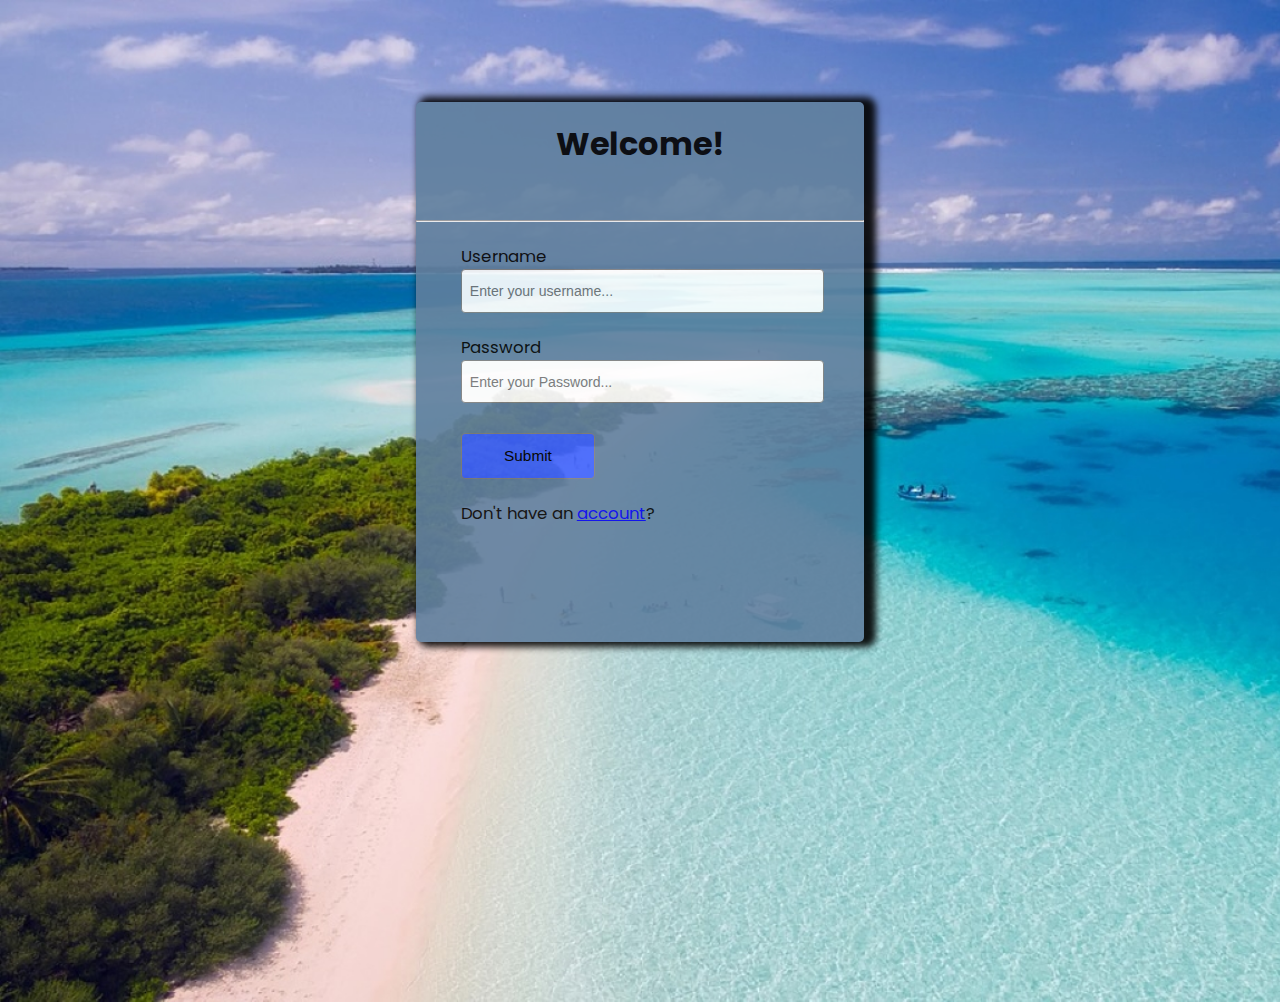
<file: templates/Login.html>
<!DOCTYPE>
<html>
<head>
<title>Login</title>
<link href="https://fonts.googleapis.com/css?family=Poppins&display=swap" rel="stylesheet">
<meta name="viewport" content="width=device-width, initial-scale=1.0">
<style>
body{
  margin: 0;
  padding: 0;
  background-color: lightblue;
  font-family: 'Poppins', sans-serif;
  background: url('login.jpg');
  height: 100%;
  max-width: 100%;
  background-size: cover;
}
.container{
  border-radius: 5px;
  background-color: #5f7f9e;
  opacity: 0.9;
  box-shadow: 7px 0 7px 5px;
  margin-top: 30%;
  margin-left: 20%;
  width: 60%;
  height: 45%;
}
.top{
width: 100%;
height: 17%;
display: inline-block;
margin-bottom: 4%;
}
.header{
  text-align: center;
  height: 40%;
  padding-top: 1%;
  font-size: 1.5rem;
  margin-top: 5%;
}

.form-group{
  margin-left: 10%;
  margin-top: 5%;
}

.txt{
  height: 8%;
  width: 90%;
  border: 0.5px solid grey;
  border-radius: 4px;
  padding-left: 2%;
}

button{
  margin-top: 1%;
  margin-left: 10%;
  height: 8.5%;
  width: 30%;
  border: 0.5px solid grey;
  border-radius: 4px;
  background-color: #3e64ff;
  font-size: 1rem;
}
.signup{
  margin-top:5%;
  margin-left: 10%;
  font-size: 0.9rem;
}

@media only screen and (min-width:715px) {
  .container{
    margin-top: 30%;
    margin-left: 20%;
    width: 60%;
    height: 45%;
  }
  .header{
    text-align: center;
    height: 40%;
    padding-top: 1%;
    font-size: 3rem;
    margin-top: 5%;
  }
  .top{
    margin-bottom: 4%;
  }
  button{
    font-size: 1.2rem;
  }
  .txt{
    font-size: 1.2rem;
  }
  label{
    font-size: 1.5rem;
  }
  .signup{
    font-size: 1.5rem;
  }
}

@media only screen and (min-width: 1024px) {
  .container{
    margin-left: 32.5%;
    margin-top: 8%;
    height: 60%;
    width: 35%;
  }
  .header{
    text-align: center;
    height: 30%;
    margin-top: 2%;
    font-size: 2.5vw;
    margin-top: 3%;
  }
  button{
    font-size: 1.2vw;
  }
  .txt{
    font-size: 1.1vw;
  }
  label{
    font-size: 1.3vw;
  }
  .signup{
    font-size: 1.3vw;
  }
}

</style>
</head>
<body>

<!-- Form -->
<div class="container">
      <div class="top">
      <h1 class="header">Welcome!</h1>
      </div>
      <hr>
        <form class="login" method="post" name="form">
          <div class="form-group">
          <label for="username">Username</label><br>
          <input class="txt" type="text" name="un" value="" placeholder="Enter your username..." required><br>
          </div>
          <div class="form-group">
          <label for="password">Password</label><br>
          <input class="txt" type="password" name="pwd" value="" placeholder="Enter your Password..." required><br>
          </div><br>
          <button type="submit" name="submit" onclick="window.location.href='verify.html'">Submit</button><br>
          </form>
          <p class="signup">Don't have an <a href="sign_up.html">account</a>?<br></p>

        <br>
 </div>
<!-- Form -->


</body>
</html>
</file>
